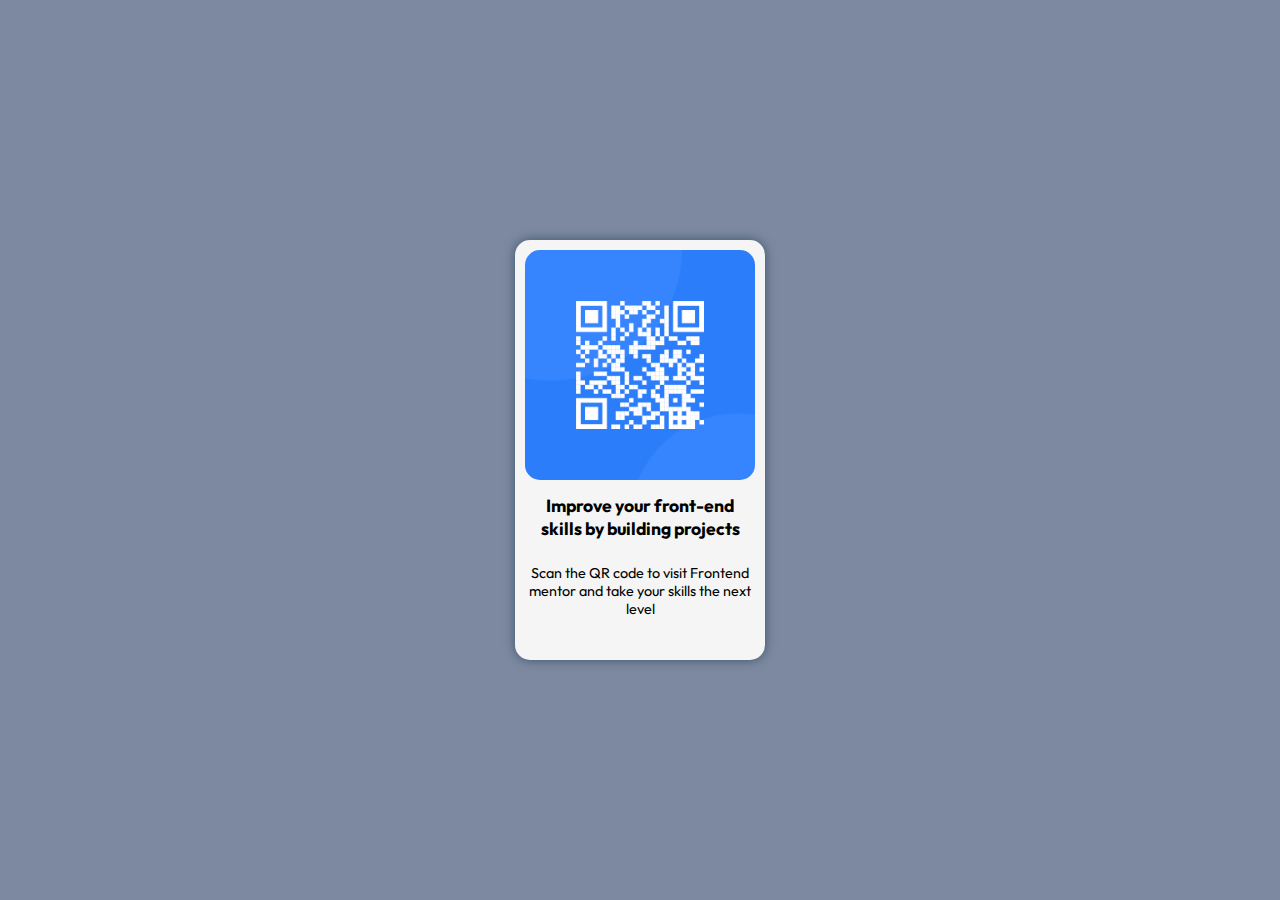
<file: index.html>
<!DOCTYPE html>
<html lang="en">

<head>
  <meta charset="UTF-8">
  <meta name="viewport" content="width=device-width, initial-scale=1.0">
  <link rel="icon" type="image/png" sizes="32x32" href="./images/favicon-32x32.png">

  <title>Frontend Mentor | QR code component</title>

  <!-- Feel free to remove these styles or customise in your own stylesheet 👍 -->
  <link rel="stylesheet" href="style.css">
</head>

<body>

  <div class="container">
    <div class="box">
      <div class="image">
        <img src="images/image-qr-code.png" alt="">
      </div>
      <div class="para">
        <p class="first">Improve your front-end skills by building projects</p>
        <p class="second">Scan the QR code to visit Frontend mentor and take your skills the next level</p>
      </div>
    </div>
  </div>
</body>

</html>
</file>
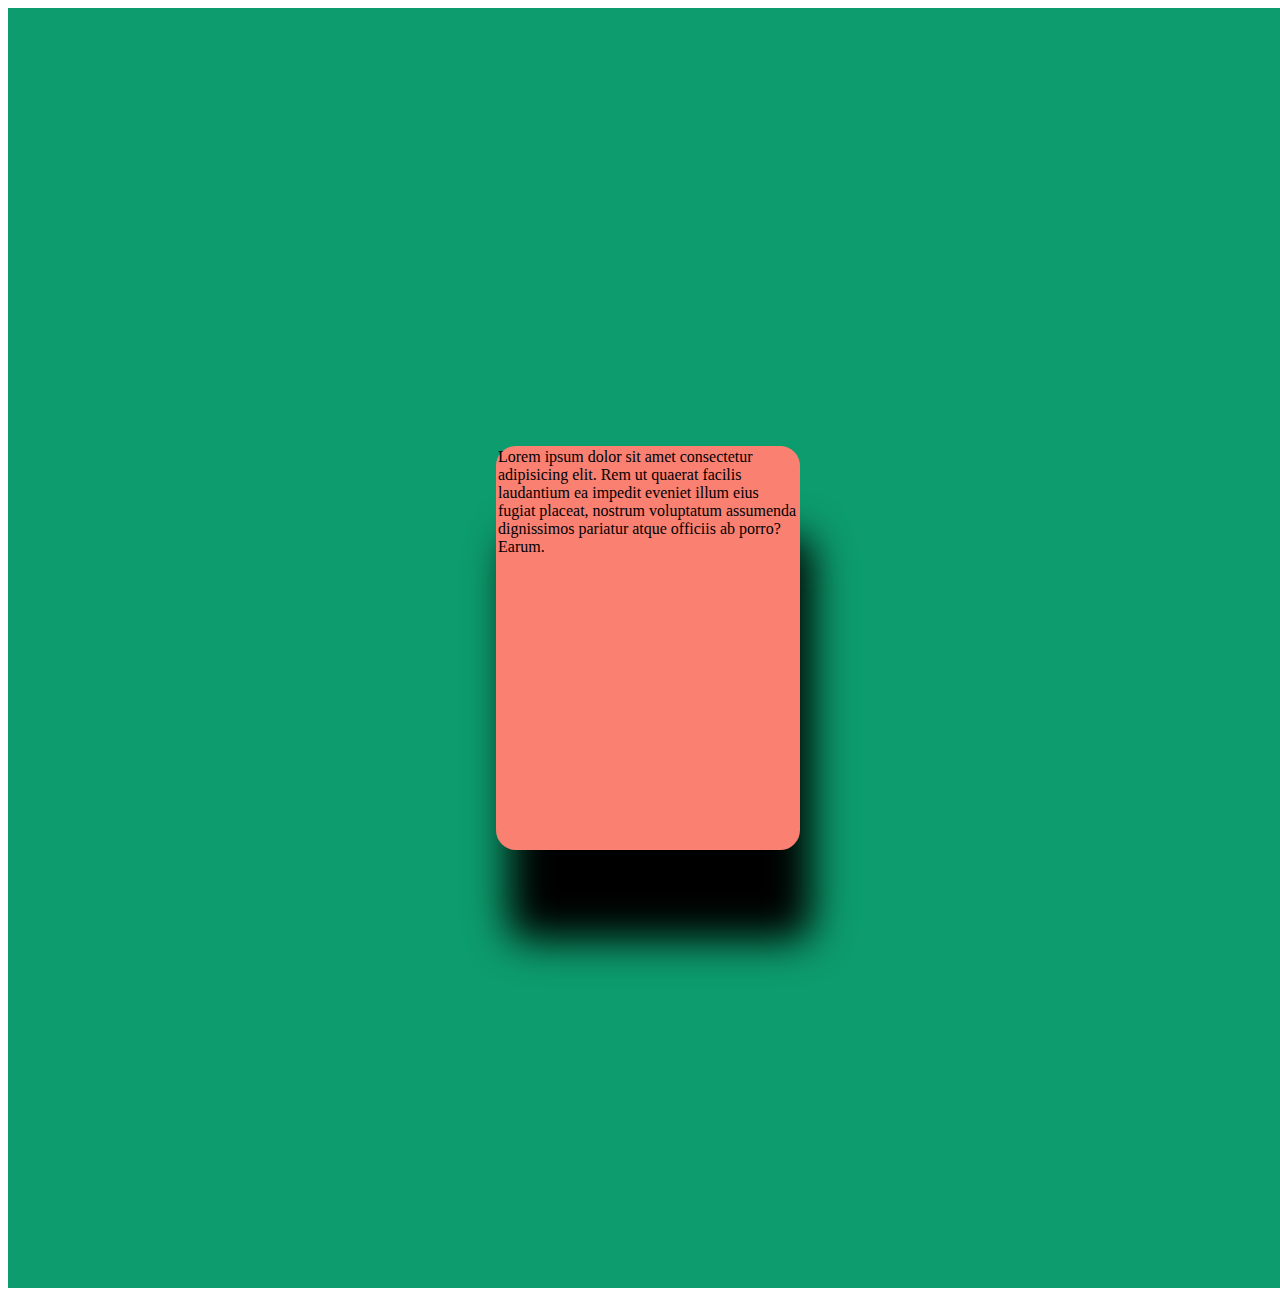
<file: images/index1.html>
<!DOCTYPE html>
<html lang="en">
<head>
    <meta charset="UTF-8">
    <meta name="viewport" content="width=device-width, initial-scale=1.0">
    <title>Document</title>
    <style>
        .dibba{
            justify-content: center;
            display: flex;
            align-items: center;
            width: 100vw;
            height: 100vw;
            background-color: rgb(13, 156, 109);
        }
        .box{
            width:300px;
            height: 400px;
            border: 2px solid salmon;
            background-color: salmon;
            border-radius: 20px;
            box-shadow: 12px 90px 40px black;
        }
    </style>
</head>
<body>
    <div class="dibba">

    <div class="box">Lorem ipsum dolor sit amet consectetur adipisicing elit. Rem ut quaerat facilis laudantium ea impedit eveniet illum eius fugiat placeat, nostrum voluptatum assumenda dignissimos pariatur atque officiis ab porro? Earum.</div>
</div>
</body>
</html>
</file>
<file: style.css>
@import url('https://fonts.googleapis.com/css2?family=Outfit:wght@100..900&display=swap');

* {
  margin: 0;
  padding: 0;
}

.container {
  width: 100vw;
  height: 100vh;
  background-color: hsl(219, 16%, 56%);
  display: flex;
  justify-content: center;
  align-items: center;
}

.box {
  width: 250px;
  height: 420px;
  background-color: whitesmoke;
  border-radius: 15px;
  box-shadow: 0px  0px 11px rgb(58, 84, 105);
}

img {
  margin: 10px;
  border-radius: 15px;
  width: 230px;
  height: 230px;
}

.para {
  display: flex;
  flex-direction: column;
  align-items: center;
  width: 230px;
  margin-left: 10px;
  gap: 10px;
}

.first {
  font-family: "Outfit", sans-serif;
  font-size: 1.0988em;
  font-weight: 700;
  width: 200px;
  height: 60px;
  text-align: center;

}

.second {
  font-size: 0.9em;
  font-family: "Outfit", sans-serif;
  width: 248px;
  text-align: center;
  font-weight: 400;
  height: 60px;
}
</file>
